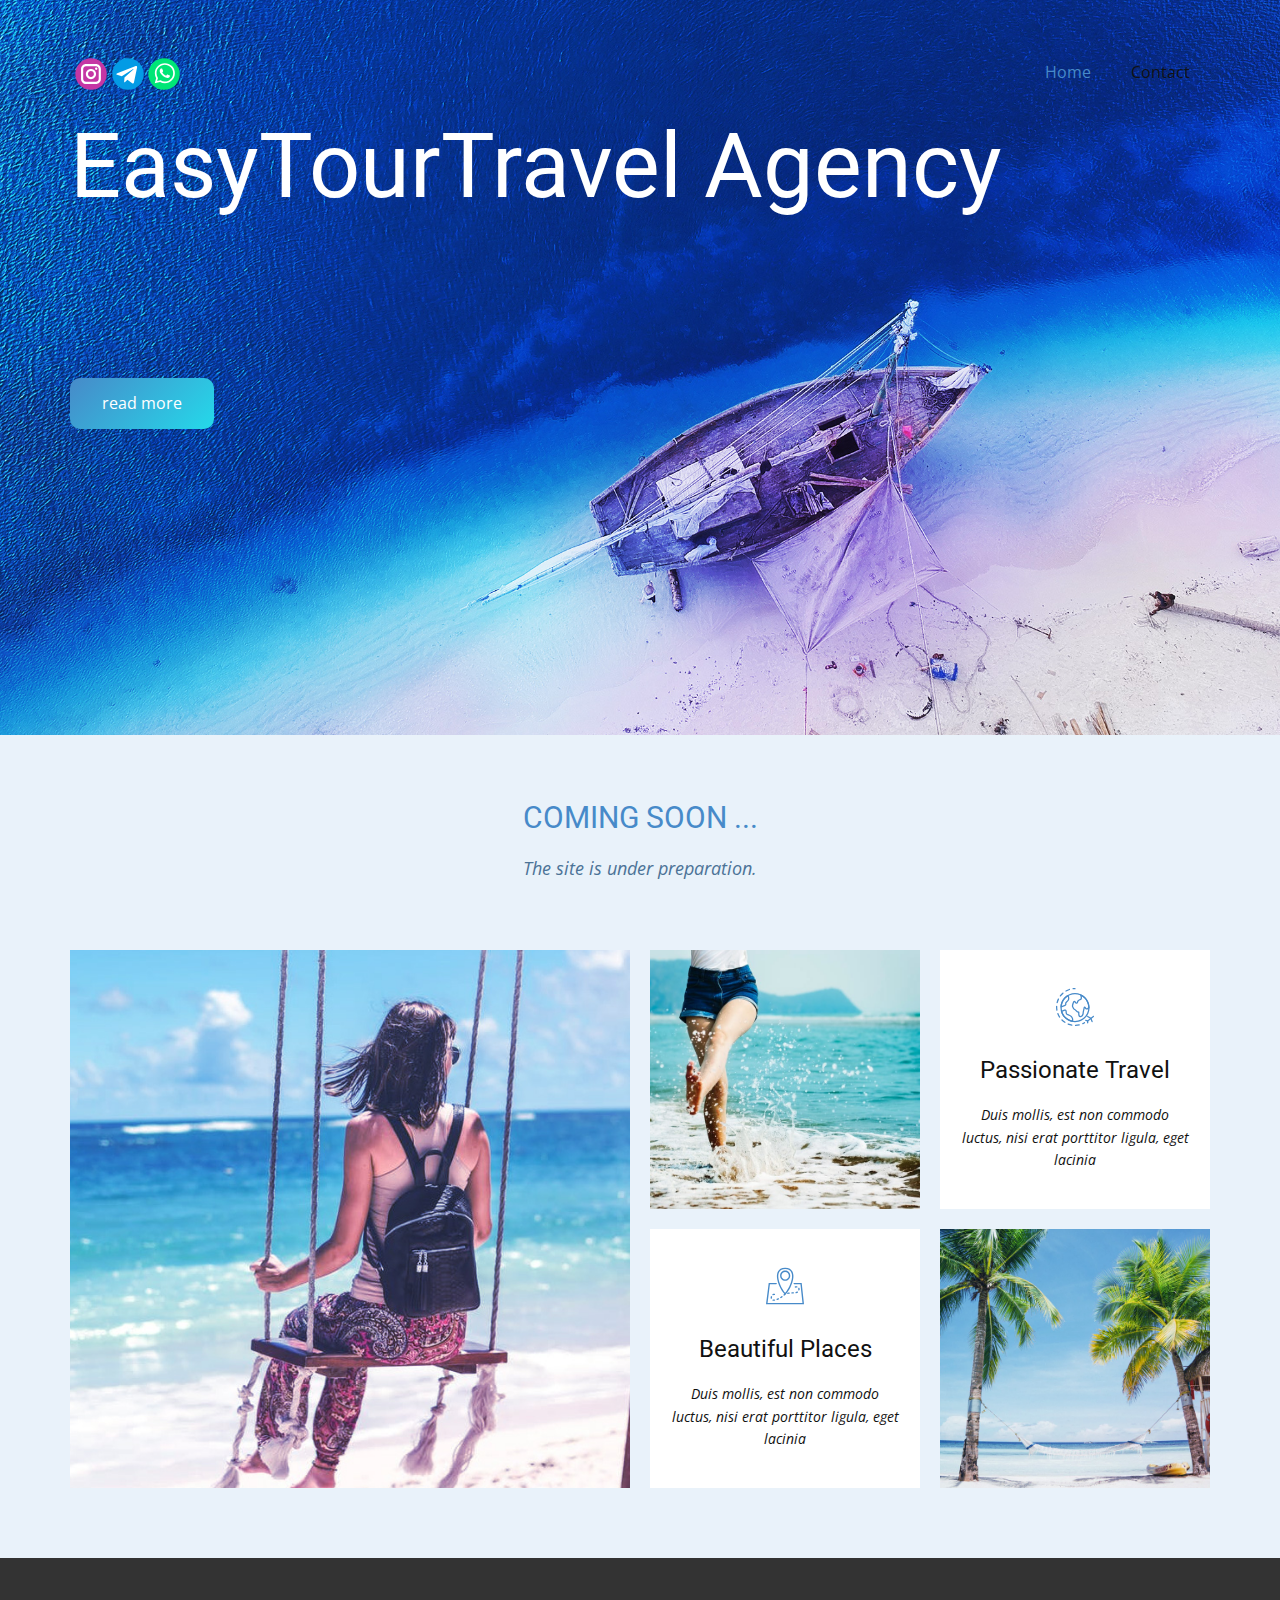
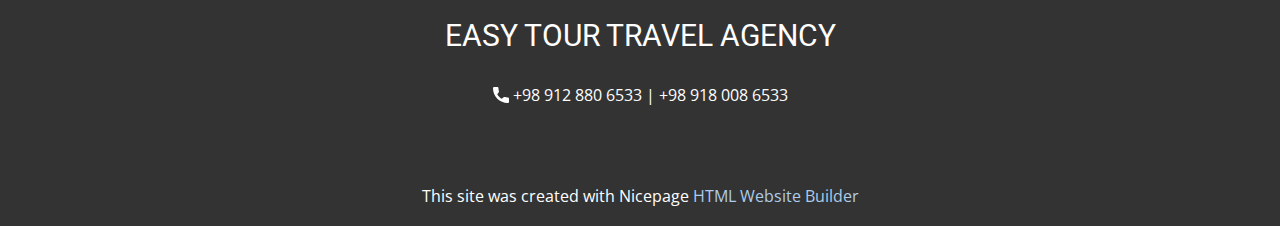
<file: index.html>
<!DOCTYPE html>
<html style="font-size: 16px;" lang="en"><head>
    <meta name="viewport" content="width=device-width, initial-scale=1.0">
    <meta charset="utf-8">
    <meta name="keywords" content="Travel, Start Your Journey, Discount 10-30% Off, Why Choose Us">
    <meta name="description" content="">
    <title>Home</title>
    <link rel="stylesheet" href="nicepage.css" media="screen">
<link rel="stylesheet" href="index.css" media="screen">
    <script class="u-script" type="text/javascript" src="jquery.js" defer=""></script>
    <script class="u-script" type="text/javascript" src="nicepage.js" defer=""></script>
    <meta name="generator" content="Nicepage 8.0.8, nicepage.com">
    
    
    
    
    
    <link id="u-page-google-font" rel="stylesheet" href="https://fonts.googleapis.com/css2?display=swap&amp;family=Roboto:ital,wght@0,100;0,200;0,300;0,400;0,500;0,600;0,700;0,800;0,900;1,100;1,200;1,300;1,400;1,500;1,600;1,700;1,800;1,900&amp;family=Open+Sans:ital,wght@0,300;0,400;0,500;0,600;0,700;0,800;1,300;1,400;1,500;1,600;1,700;1,800">
    <script type="application/ld+json">{
		"@context": "http://schema.org",
		"@type": "Organization",
		"name": "",
		"url": "/",
		"sameAs": [
				"https://instagram.com/easytour.ir",
				"https://t.me/easytourtel",
				"https://wa.me/989128806533"
		]
}</script>
    <meta name="theme-color" content="#478ac9">
    <meta property="og:title" content="Home">
    <meta property="og:type" content="website">
    <link rel="canonical" href="/">
  <meta data-intl-tel-input-cdn-path="intlTelInput/"></head>
  <body data-home-page="https://easytourir.nicepage.io/Home.html?version=3d10502f-338b-1e5a-6410-a0fbc5eed6d5" data-home-page-title="Home" data-path-to-root="./" data-include-products="false" class="u-body u-clearfix u-overlap u-xl-mode" data-lang="en"><header class="u-clearfix u-header u-header" id="header"><div class="u-clearfix u-sheet u-valign-middle-lg u-sheet-1">
        <div class="u-social-icons u-social-icons-1">
          <a class="u-social-url" title="instagram" target="_blank" href="https://instagram.com/easytour.ir"><span class="u-icon u-social-icon u-social-instagram u-icon-1"><svg class="u-svg-link" preserveAspectRatio="xMidYMin slice" viewBox="0 0 112 112" style=""><use xlink:href="#svg-4765"></use></svg><svg class="u-svg-content" viewBox="0 0 112 112" x="0" y="0" id="svg-4765"><circle fill="currentColor" cx="56.1" cy="56.1" r="55"></circle><path fill="#FFFFFF" d="M55.9,38.2c-9.9,0-17.9,8-17.9,17.9C38,66,46,74,55.9,74c9.9,0,17.9-8,17.9-17.9C73.8,46.2,65.8,38.2,55.9,38.2
z M55.9,66.4c-5.7,0-10.3-4.6-10.3-10.3c-0.1-5.7,4.6-10.3,10.3-10.3c5.7,0,10.3,4.6,10.3,10.3C66.2,61.8,61.6,66.4,55.9,66.4z"></path><path fill="#FFFFFF" d="M74.3,33.5c-2.3,0-4.2,1.9-4.2,4.2s1.9,4.2,4.2,4.2s4.2-1.9,4.2-4.2S76.6,33.5,74.3,33.5z"></path><path fill="#FFFFFF" d="M73.1,21.3H38.6c-9.7,0-17.5,7.9-17.5,17.5v34.5c0,9.7,7.9,17.6,17.5,17.6h34.5c9.7,0,17.5-7.9,17.5-17.5V38.8
C90.6,29.1,82.7,21.3,73.1,21.3z M83,73.3c0,5.5-4.5,9.9-9.9,9.9H38.6c-5.5,0-9.9-4.5-9.9-9.9V38.8c0-5.5,4.5-9.9,9.9-9.9h34.5
c5.5,0,9.9,4.5,9.9,9.9V73.3z"></path></svg></span>
          </a>
          <a class="u-social-url" target="_blank" data-type="Telegram" title="Telegram" href="https://t.me/easytourtel"><span class="u-icon u-social-icon u-social-telegram u-icon-2"><svg class="u-svg-link" preserveAspectRatio="xMidYMin slice" viewBox="0 0 112 112" style=""><use xlink:href="#svg-6a31"></use></svg><svg class="u-svg-content" viewBox="0 0 112 112" x="0" y="0" id="svg-6a31"><circle fill="currentColor" cx="56.1" cy="56.1" r="55"></circle><path fill="#FFFFFF" d="M18.4,53.2l64.7-24.9c3-1.1,5.6,0.7,4.7,5.3l0,0l-11,51.8c-0.8,3.7-3,4.6-6.1,2.8L53.9,75.8l-8.1,7.8
	c-0.9,0.9-1.7,1.6-3.4,1.6l1.2-17l31.1-28c1.4-1.2-0.3-1.9-2.1-0.7L34.2,63.7l-16.6-5.2C14,57.4,14,54.9,18.4,53.2L18.4,53.2z"></path></svg></span>
          </a>
          <a class="u-social-url" target="_blank" data-type="Whatsapp" title="Whatsapp" href="https://wa.me/989128806533"><span class="u-icon u-social-icon u-social-whatsapp u-icon-3"><svg class="u-svg-link" preserveAspectRatio="xMidYMin slice" viewBox="0 0 112 112" style=""><use xlink:href="#svg-1cb2"></use></svg><svg class="u-svg-content" viewBox="0 0 112 112" x="0" y="0" id="svg-1cb2"><circle fill="currentColor" cx="56.1" cy="56.1" r="55"></circle><path fill="#FFFFFF" d="M83.8,28.3C77.2,21.7,68.4,18,59,18c-19.3,0-35.1,15.7-35.1,35.1c0,6.2,1.6,12.2,4.7,17.5l-5,18.2L42.2,84
	c5.1,2.8,10.9,4.3,16.8,4.3h0l0,0c19.3,0,35.1-15.7,35.1-35.1C94.1,43.8,90.5,35,83.8,28.3 M59,82.3L59,82.3
	c-5.2,0-10.4-1.4-14.9-4.1l-1.1-0.6l-11,2.9L35,69.8l-0.7-1.1c-2.9-4.6-4.5-10-4.5-15.5C29.8,37,42.9,24,59,24
	c7.8,0,15.1,3,20.6,8.6c5.5,5.5,8.5,12.8,8.5,20.6C88.2,69.2,75.1,82.3,59,82.3 M75,60.5c-0.9-0.4-5.2-2.6-6-2.9
	c-0.8-0.3-1.4-0.4-2,0.4s-2.3,2.9-2.8,3.4c-0.5,0.6-1,0.7-1.9,0.2c-0.9-0.4-3.7-1.4-7.1-4.4c-2.6-2.3-4.4-5.2-4.9-6.1
	c-0.5-0.9-0.1-1.4,0.4-1.8c0.4-0.4,0.9-1,1.3-1.5c0.4-0.5,0.6-0.9,0.9-1.5c0.3-0.6,0.1-1.1-0.1-1.5c-0.2-0.4-2-4.8-2.7-6.5
	c-0.7-1.7-1.4-1.5-2-1.5c-0.5,0-1.1,0-1.7,0c-0.6,0-1.5,0.2-2.3,1.1c-0.8,0.9-3.1,3-3.1,7.3c0,4.3,3.1,8.5,3.6,9.1
	c0.4,0.6,6.2,9.4,15,13.2c2.1,0.9,3.7,1.4,5,1.8c2.1,0.7,4,0.6,5.5,0.3c1.7-0.3,5.2-2.1,5.9-4.2c0.7-2,0.7-3.8,0.5-4.2
	C76.5,61.1,75.9,60.9,75,60.5"></path></svg></span>
          </a>
        </div>
        <nav class="u-menu u-menu-one-level u-offcanvas u-menu-1" role="navigation" aria-label="Menu navigation">
          <div class="menu-collapse" style="font-size: 1rem; letter-spacing: 0px;">
            <a class="u-button-style u-custom-left-right-menu-spacing u-custom-padding-bottom u-custom-top-bottom-menu-spacing u-hamburger-link u-nav-link u-text-active-palette-1-base u-text-hover-palette-2-base" href="#" tabindex="-1" aria-label="Open menu" aria-controls="4643">
              <svg class="u-svg-link" viewBox="0 0 24 24"><use xlink:href="#menu-hamburger"></use></svg>
              <svg class="u-svg-content" version="1.1" id="menu-hamburger" viewBox="0 0 16 16" x="0px" y="0px" xmlns:xlink="http://www.w3.org/1999/xlink" xmlns="http://www.w3.org/2000/svg"><g><rect y="1" width="16" height="2"></rect><rect y="7" width="16" height="2"></rect><rect y="13" width="16" height="2"></rect>
</g></svg>
            </a>
          </div>
          <div class="u-custom-menu u-nav-container">
            <ul class="u-nav u-unstyled u-nav-1" role="menubar"><li role="none" class="u-nav-item"><a role="menuitem" class="u-button-style u-nav-link u-text-active-palette-1-base u-text-hover-palette-2-base" href="./" style="padding: 10px 20px;">Home</a>
</li><li role="none" class="u-nav-item"><a role="menuitem" class="u-button-style u-nav-link u-text-active-palette-1-base u-text-hover-palette-2-base" href="Contact.html" style="padding: 10px 20px;">Contact</a>
</li></ul>
          </div>
          <div class="u-custom-menu u-nav-container-collapse" id="4643" role="region" aria-label="Menu panel">
            <div class="u-black u-container-style u-inner-container-layout u-opacity u-opacity-95 u-sidenav">
              <div class="u-inner-container-layout u-sidenav-overflow">
                <div class="u-menu-close" tabindex="-1" aria-label="Close menu"></div>
                <ul class="u-align-center u-nav u-popupmenu-items u-unstyled u-nav-2" role="menubar"><li role="none" class="u-nav-item"><a role="menuitem" class="u-button-style u-nav-link" href="./">Home</a>
</li><li role="none" class="u-nav-item"><a role="menuitem" class="u-button-style u-nav-link" href="Contact.html">Contact</a>
</li></ul>
              </div>
            </div>
            <div class="u-black u-menu-overlay u-opacity u-opacity-70"></div>
          </div>
        </nav>
      </div></header> 
    <section class="u-clearfix u-image u-section-1" src="" id="sec-59a1">
      <div class="u-clearfix u-sheet u-sheet-1">
        <h1 class="u-text u-text-body-alt-color u-title u-text-1">EasyTourTravel Agency</h1>
        <a href="#" class="u-btn u-btn-round u-button-style u-gradient u-radius-10 u-btn-1">read more</a>
      </div>
    </section>
    <section class="u-clearfix u-palette-1-light-3 u-section-2" id="sec-fee4">
      <div class="u-clearfix u-sheet u-valign-middle-xs u-sheet-1">
        <div class="u-align-center u-container-align-center u-container-style u-expanded-width-sm u-expanded-width-xs u-group u-group-1">
          <div class="u-container-layout u-valign-middle-md u-valign-middle-sm u-valign-middle-xl u-container-layout-1">
            <h2 class="u-text u-text-palette-1-base u-text-1">COMING SOON ...</h2>
            <p class="u-text u-text-palette-1-dark-1 u-text-2"> The site is under preparation.</p>
          </div>
        </div>
      </div>
    </section>
    <section class="u-clearfix u-palette-1-light-3 u-section-3" id="sec-c82f">
      <div class="u-clearfix u-sheet u-sheet-1">
        <div class="data-layout-selected u-clearfix u-expanded-width u-gutter-20 u-layout-wrap u-layout-wrap-1">
          <div class="u-layout">
            <div class="u-layout-row">
              <div class="u-size-30 u-size-60-md">
                <div class="u-layout-row">
                  <div class="u-container-style u-image u-layout-cell u-left-cell u-size-60 u-image-1">
                    <div class="u-container-layout"></div>
                  </div>
                </div>
              </div>
              <div class="u-size-30 u-size-60-md">
                <div class="u-layout-col">
                  <div class="u-size-30">
                    <div class="u-layout-row">
                      <div class="u-container-style u-image u-layout-cell u-size-30 u-image-2">
                        <div class="u-container-layout"></div>
                      </div>
                      <div class="u-container-style u-layout-cell u-right-cell u-size-30 u-white u-layout-cell-3">
                        <div class="u-container-layout u-valign-middle u-container-layout-3"><span class="u-icon u-icon-circle u-text-palette-1-base u-icon-1"><svg class="u-svg-link" preserveAspectRatio="xMidYMin slice" viewBox="0 0 511.995 511.995" style="undefined"><use xlink:href="#svg-9d32"></use></svg><svg class="u-svg-content" viewBox="0 0 511.995 511.995" x="0px" y="0px" id="svg-9d32" style="enable-background:new 0 0 511.995 511.995;"><g><g><path d="M256,68.316c-108.22,0-196.267,88.047-196.267,196.267S147.78,460.849,256,460.849s196.267-88.047,196.267-196.267    S364.22,68.316,256,68.316z M256,443.782c-98.807,0-179.2-80.384-179.2-179.2s80.393-179.2,179.2-179.2    c98.816,0,179.2,80.384,179.2,179.2S354.816,443.782,256,443.782z"></path>
</g>
</g><g><g><path d="M338.364,86.449c-0.785-0.358-1.613-0.606-2.466-0.717l-1.971-0.265c-3.038-0.435-6.05,0.836-7.902,3.268    c-1.86,2.432-2.278,5.658-1.101,8.482c5.862,14.012,12.843,42.334,3.917,48.836l-19.78,7.91    c-14.976,5.99-25.472,19.746-27.392,35.951l-0.128,0.981c-0.469,3.396-3.243,4.318-4.412,4.557    c-2.116,0.427-4.941-0.085-6.562-2.799l-8.474-14.123c-3.115-5.197-8.866-8.286-14.839-7.919    c-6.016,0.307-11.332,3.883-13.892,9.344c-7.62,16.273-17.186,39.757-19.507,59.204c-0.717,6.033,0.358,12.126,3.106,17.63    l9.839,19.678c3.49,6.963,8.841,12.868,15.488,17.067c6.127,3.866,17.485,11.665,24.721,20.403    c8.235,9.958,19.328,16.393,31.241,18.313c-0.478,15.983,0.572,42.257,11.452,53.862c3.806,4.053,8.576,6.281,13.858,6.46    c0.956,0.128,2.637,0.299,4.813,0.299c6.332,0,16.905-1.434,26.573-9.421c13.466-11.127,20.369-30.703,20.523-58.189l12.22-55.006    l4.642,7.731c3.772,6.289,10.078,10.709,17.28,12.126c7.202,1.417,14.711-0.307,20.591-4.71l18.654-13.995    c2.15-1.613,3.413-4.139,3.413-6.827C452.267,188.405,407.552,118.483,338.364,86.449z M419.959,271.75    c-2.048,1.527-4.565,2.099-7.066,1.613c-2.509-0.486-4.617-1.971-5.931-4.164l-8.849-14.754    c-2.918-4.873-8.414-7.433-14.046-6.519c-5.606,0.913-10.027,5.086-11.264,10.633l-14.199,63.906    c-0.137,0.606-0.205,1.229-0.205,1.852c0,22.161-4.881,37.999-14.114,45.807c-8.439,7.134-18.091,5.589-18.398,5.547    c-1.101-0.205-1.937,0.683-3.729-1.229c-5.316-5.675-8.004-25.481-6.536-48.179c0.171-2.697-0.794-5.385-2.645-7.356    c-1.86-1.988-4.506-3.123-7.236-3.123c-9.566,0-18.893-4.634-25.591-12.715c-8.303-10.044-20.224-18.577-28.757-23.962    c-4.011-2.534-7.236-6.084-9.327-10.266l-9.839-19.678c-1.254-2.509-1.749-5.274-1.425-7.987    c2.091-17.459,11.529-39.953,17.399-52.642l7.74,12.894c5.12,8.533,14.771,12.723,24.619,10.735    c9.549-1.954,16.58-9.387,17.894-18.953l0.179-1.348c1.169-9.941,7.595-18.389,16.768-22.059l20.574-8.226    c0.427-0.171,0.853-0.384,1.254-0.623c16.213-9.847,14.114-33.417,9.856-50.671c52.847,31.292,86.588,88.175,88.064,150.076    L419.959,271.75z"></path>
</g>
</g><g><g><path d="M215.765,382.948l-5.171-5.163c-6.272-6.281-13.594-11.23-21.751-14.729l-26.317-11.281    c-10.607-4.548-17.459-14.942-17.459-26.487v-12.843c0-7.859-3.857-15.215-10.317-19.695c-6.46-4.471-14.711-5.487-22.067-2.739    l-40.977,15.36c-4.113,1.545-6.391,5.956-5.248,10.206c19.208,71.535,78.524,127.078,151.117,141.491    c0.563,0.111,1.126,0.162,1.673,0.162c3.746,0,7.142-2.466,8.209-6.187l3.123-10.94    C236.382,419.787,230.707,397.882,215.765,382.948z M214.17,435.411l-0.922,3.209c-60.271-14.805-109.397-60.826-128.128-120.047    l33.553-12.578c2.159-0.819,4.471-0.529,6.357,0.785c1.886,1.306,2.97,3.371,2.97,5.666v12.843    c0,18.381,10.914,34.935,27.802,42.172l26.317,11.281c6.161,2.645,11.682,6.383,16.41,11.11l5.171,5.163    C214.255,405.57,218.274,421.049,214.17,435.411z"></path>
</g>
</g><g><g><path d="M166.545,97.918c-2.671-3.294-7.356-4.122-11-1.946c-56.354,33.647-92.066,92.749-95.522,158.089    c-0.154,2.893,1.169,5.666,3.516,7.364c1.476,1.075,3.226,1.621,5.001,1.621c1.05,0,2.099-0.196,3.089-0.572l52.932-20.89    c12.681-5.077,19.226-19.191,14.908-32.145c-1.05-3.166-0.239-6.596,2.116-8.96l24.593-24.593    c8.397-8.388,13.022-19.55,13.022-31.428v-11.102C179.2,120.557,174.703,107.97,166.545,97.918z M162.133,144.45    c0,7.322-2.85,14.191-8.03,19.362l-24.593,24.593c-6.955,6.963-9.344,17.084-6.229,26.419c1.468,4.395-0.759,9.182-5.052,10.897    l-39.953,15.838c6.63-51.618,35.422-97.809,79.172-126.643c3.055,5.675,4.685,12.023,4.685,18.432V144.45z"></path>
</g>
</g><g><g><path d="M256,0.049c-8.823,0-17.724,0.452-26.453,1.348c-4.685,0.478-8.098,4.676-7.62,9.361c0.452,4.395,4.164,7.663,8.482,7.663    c0.29,0,0.589-0.017,0.879-0.051c8.149-0.828,16.461-1.254,24.713-1.254c4.71,0,8.533-3.823,8.533-8.533S260.71,0.049,256,0.049z"></path>
</g>
</g><g><g><path d="M20.429,296.207c-2.227-13.176-3.362-26.684-3.362-40.158c0-2.85,0.051-5.692,0.154-8.533    c0.162-4.71-3.524-8.653-8.235-8.823c-4.668-0.247-8.653,3.524-8.823,8.235C0.051,249.956,0,252.994,0,256.049    c0,14.421,1.212,28.894,3.593,43.008c0.708,4.164,4.318,7.108,8.405,7.108c0.478,0,0.956-0.034,1.442-0.119    C18.082,305.261,21.214,300.857,20.429,296.207z"></path>
</g>
</g><g><g><path d="M55.826,386.558c-8.91-13.637-16.436-28.22-22.367-43.35c-1.724-4.386-6.673-6.554-11.059-4.83    c-4.386,1.715-6.554,6.665-4.83,11.059c6.357,16.213,14.421,31.838,23.962,46.447c1.638,2.509,4.369,3.866,7.151,3.866    c1.604,0,3.226-0.452,4.668-1.382C57.293,395.791,58.403,390.5,55.826,386.558z"></path>
</g>
</g><g><g><path d="M36.215,141.89c-4.25-2.022-9.344-0.222-11.375,4.028c-7.518,15.744-13.423,32.316-17.553,49.246    c-1.117,4.582,1.682,9.199,6.264,10.316c0.683,0.162,1.365,0.239,2.031,0.239c3.84,0,7.33-2.62,8.286-6.511    c3.857-15.795,9.361-31.258,16.375-45.943C42.274,149.007,40.473,143.921,36.215,141.89z"></path>
</g>
</g><g><g><path d="M99.772,63.937c-3.098-3.55-8.482-3.925-12.041-0.819c-13.133,11.469-25.139,24.32-35.678,38.187    c-2.85,3.746-2.125,9.105,1.63,11.955c1.544,1.178,3.354,1.741,5.154,1.741c2.577,0,5.12-1.169,6.801-3.371    c9.839-12.953,21.052-24.951,33.315-35.652C102.503,72.88,102.87,67.487,99.772,63.937z"></path>
</g>
</g><g><g><path d="M214.366,491.381c-16.034-2.825-31.821-7.305-46.908-13.329c-4.386-1.749-9.344,0.375-11.093,4.762    c-1.749,4.369,0.384,9.335,4.762,11.085c16.171,6.46,33.092,11.264,50.278,14.285c0.495,0.085,0.99,0.128,1.485,0.128    c4.07,0,7.672-2.918,8.405-7.048C222.106,496.621,219.008,492.2,214.366,491.381z"></path>
</g>
</g><g><g><path d="M321.681,494.863c-1.092-4.591-5.709-7.407-10.274-6.332c-15.77,3.746-32.043,5.888-48.375,6.357    c-4.71,0.128-8.422,4.062-8.286,8.772c0.137,4.625,3.925,8.286,8.525,8.286c0.077,0,0.162,0,0.256-0.008    c17.493-0.503,34.927-2.79,51.823-6.801C319.932,504.045,322.765,499.445,321.681,494.863z"></path>
</g>
</g><g><g><path d="M189.039,17.593c-1.425-4.489-6.229-6.963-10.718-5.547c-16.606,5.282-32.734,12.314-47.932,20.89    c-4.105,2.321-5.547,7.526-3.234,11.631c1.57,2.773,4.463,4.335,7.441,4.335c1.417,0,2.859-0.358,4.181-1.101    c14.174-8.004,29.227-14.566,44.715-19.49C187.981,26.886,190.464,22.082,189.039,17.593z"></path>
</g>
</g><g><g><path d="M124.245,455.396c-13.551-8.969-26.24-19.379-37.726-30.933c-3.319-3.337-8.73-3.362-12.066-0.034    c-3.337,3.328-3.354,8.73-0.034,12.075c12.305,12.373,25.899,23.526,40.405,33.135c1.451,0.956,3.089,1.417,4.702,1.417    c2.765,0,5.478-1.34,7.117-3.831C129.246,463.298,128.171,457.999,124.245,455.396z"></path>
</g>
</g><g><g><path d="M391.305,463.452c-2.449-4.028-7.697-5.325-11.725-2.876c-7.014,4.25-14.336,8.175-21.76,11.682    c-4.258,2.014-6.093,7.091-4.079,11.358c1.459,3.089,4.523,4.898,7.723,4.898c1.22,0,2.458-0.265,3.644-0.819    c7.962-3.755,15.804-7.962,23.322-12.518C392.457,472.727,393.745,467.479,391.305,463.452z"></path>
</g>
</g><g><g><path d="M510.2,378.809c-2.901-3.729-8.269-4.395-11.972-1.502l-76.8,59.733c-2.074,1.621-3.294,4.105-3.294,6.741v25.6    c0,4.71,3.823,8.533,8.533,8.533c4.71,0,8.533-3.823,8.533-8.533v-21.427l73.498-57.173    C512.418,387.889,513.092,382.53,510.2,378.809z"></path>
</g>
</g><g><g><path d="M429.372,435.684l-25.6-8.533c-4.489-1.51-9.31,0.93-10.795,5.393c-1.493,4.471,0.922,9.301,5.393,10.795l25.6,8.533    c0.896,0.299,1.809,0.444,2.697,0.444c3.575,0,6.903-2.261,8.098-5.837C436.258,442.007,433.843,437.177,429.372,435.684z"></path>
</g>
</g><g><g><path d="M494.319,449.133l-17.067-42.667c-0.691-1.732-1.937-3.191-3.533-4.147l-42.667-25.6    c-4.045-2.423-9.284-1.118-11.708,2.927c-2.424,4.045-1.118,9.284,2.927,11.708l40.201,24.124l16,40.004    c1.34,3.337,4.54,5.367,7.927,5.367c1.058,0,2.133-0.196,3.166-0.623C493.944,458.477,496.068,453.51,494.319,449.133z"></path>
</g>
</g></svg></span>
                          <h4 class="u-align-center u-custom-font u-heading-font u-text u-text-1">Passionate Travel</h4>
                          <p class="u-align-center u-text u-text-2"> Duis mollis, est non commodo luctus, nisi erat porttitor ligula, eget lacinia </p>
                        </div>
                      </div>
                    </div>
                  </div>
                  <div class="u-size-30">
                    <div class="u-layout-row">
                      <div class="u-align-center u-container-align-center u-container-style u-layout-cell u-size-30 u-white u-layout-cell-4">
                        <div class="u-container-layout u-valign-middle u-container-layout-4"><span class="u-icon u-icon-circle u-text-palette-1-base u-icon-2"><svg class="u-svg-link" preserveAspectRatio="xMidYMin slice" viewBox="0 0 55.017 55.017" style="undefined"><use xlink:href="#svg-487e"></use></svg><svg class="u-svg-content" viewBox="0 0 55.017 55.017" x="0px" y="0px" id="svg-487e" style="enable-background:new 0 0 55.017 55.017;"><g><path d="M51.688,23.013H40.789c-0.553,0-1,0.447-1,1s0.447,1,1,1h9.102l2.899,27H2.268l3.403-27h9.118c0.553,0,1-0.447,1-1   s-0.447-1-1-1H3.907L0,54.013h55.017L51.688,23.013z"></path><path d="M26.654,38.968c-0.147,0.087-0.304,0.164-0.445,0.255c-0.22,0.142-0.435,0.291-0.646,0.445   c-0.445,0.327-0.541,0.953-0.215,1.398c0.196,0.267,0.5,0.408,0.808,0.408c0.205,0,0.412-0.063,0.591-0.193   c0.178-0.131,0.359-0.257,0.548-0.379c0.321-0.208,0.662-0.403,1.014-0.581c0.468-0.237,0.658-0.791,0.462-1.269   c0.008-0.008,0.018-0.014,0.025-0.022c1.809-1.916,7.905-9.096,10.429-21.058c0.512-2.426,0.627-4.754,0.342-6.919   c-0.86-6.575-4.945-10.051-11.813-10.051c-6.866,0-10.951,3.476-11.813,10.051c-0.284,2.166-0.169,4.494,0.343,6.919   C18.783,29.818,24.783,36.97,26.654,38.968z M17.924,11.314c0.733-5.592,3.949-8.311,9.831-8.311c5.883,0,9.098,2.719,9.83,8.311   c0.255,1.94,0.148,4.043-0.316,6.247C35,28.314,29.59,35.137,27.755,37.207c-1.837-2.072-7.246-8.898-9.514-19.646   C17.776,15.357,17.67,13.255,17.924,11.314z"></path><path d="M27.755,19.925c4.051,0,7.346-3.295,7.346-7.346s-3.295-7.346-7.346-7.346s-7.346,3.295-7.346,7.346   S23.704,19.925,27.755,19.925z M27.755,7.234c2.947,0,5.346,2.398,5.346,5.346s-2.398,5.346-5.346,5.346s-5.346-2.398-5.346-5.346   S24.808,7.234,27.755,7.234z"></path><path d="M31.428,37.17c-0.54,0.114-0.884,0.646-0.769,1.187c0.1,0.47,0.515,0.791,0.977,0.791c0.069,0,0.14-0.007,0.21-0.022   c0.586-0.124,1.221-0.229,1.886-0.313c0.548-0.067,0.938-0.567,0.869-1.115c-0.068-0.549-0.563-0.945-1.115-0.869   C32.763,36.918,32.07,37.033,31.428,37.17z"></path><path d="M36.599,37.576c0.022,0.537,0.466,0.957,0.998,0.957c0.015,0,0.029,0,0.044-0.001l2.001-0.083   c0.551-0.025,0.979-0.493,0.953-1.044c-0.025-0.553-0.539-0.984-1.044-0.954l-1.996,0.083   C37.003,36.557,36.575,37.023,36.599,37.576z"></path><path d="M22.433,42.177c-0.514,0.388-1.045,0.761-1.58,1.107c-0.463,0.301-0.595,0.92-0.294,1.384   c0.191,0.295,0.513,0.455,0.84,0.455c0.187,0,0.375-0.052,0.544-0.161c0.573-0.372,1.144-0.772,1.695-1.188   c0.44-0.333,0.528-0.96,0.196-1.401C23.501,41.936,22.876,41.844,22.433,42.177z"></path><path d="M44.72,35.583c-0.338,0.237-0.777,0.409-1.346,0.526c-0.541,0.111-0.889,0.641-0.777,1.182   c0.098,0.473,0.514,0.798,0.979,0.798c0.067,0,0.135-0.007,0.203-0.021c0.842-0.174,1.526-0.452,2.096-0.853l0.134-0.098   c0.44-0.334,0.527-0.961,0.194-1.401c-0.334-0.44-0.96-0.526-1.401-0.194L44.72,35.583z"></path><path d="M8.86,43.402c0.145-0.533-0.171-1.082-0.704-1.226c-0.529-0.149-1.082,0.169-1.226,0.704   c-0.126,0.464-0.201,0.938-0.225,1.405C6.7,44.4,6.697,44.516,6.697,44.638c0.001,0.196,0.01,0.392,0.029,0.587   c0.053,0.515,0.487,0.898,0.994,0.898c0.033,0,0.067-0.002,0.103-0.005c0.549-0.057,0.949-0.547,0.894-1.097   c-0.014-0.131-0.019-0.264-0.02-0.39c0-0.083,0.003-0.166,0.007-0.248C8.72,44.059,8.772,43.728,8.86,43.402z"></path><path d="M44.698,27.81c-0.794-0.106-1.604-0.041-2.386,0.181c-0.532,0.149-0.841,0.702-0.69,1.233   c0.124,0.441,0.525,0.729,0.961,0.729c0.091,0,0.182-0.012,0.272-0.038c0.52-0.146,1.055-0.192,1.575-0.122   c0.562,0.07,1.052-0.311,1.125-0.857C45.629,28.387,45.245,27.884,44.698,27.81z"></path><path d="M46.688,32.764c-0.163,0.527,0.133,1.088,0.66,1.25c0.099,0.031,0.197,0.045,0.295,0.045c0.428,0,0.823-0.275,0.955-0.705   c0.099-0.318,0.16-0.641,0.183-0.963c0.005-0.083,0.008-0.167,0.008-0.25c0-0.468-0.086-0.937-0.255-1.392   c-0.192-0.519-0.771-0.781-1.285-0.59c-0.519,0.192-0.782,0.768-0.59,1.285c0.086,0.232,0.13,0.467,0.13,0.696l-0.003,0.117   C46.774,32.423,46.742,32.589,46.688,32.764z"></path><path d="M17.481,45.164c-0.586,0.275-1.183,0.53-1.774,0.759c-0.515,0.198-0.771,0.777-0.572,1.293   c0.153,0.396,0.531,0.64,0.933,0.64c0.12,0,0.242-0.021,0.36-0.067c0.635-0.245,1.275-0.519,1.903-0.813   c0.5-0.234,0.715-0.83,0.48-1.33C18.578,45.145,17.984,44.928,17.481,45.164z"></path><path d="M10.201,41.001c0.161,0,0.325-0.039,0.478-0.122c0.288-0.157,0.595-0.255,0.911-0.289c0.135-0.016,0.273-0.016,0.406,0.002   c0.563,0.073,1.05-0.313,1.122-0.86c0.072-0.548-0.313-1.05-0.86-1.122c-0.298-0.039-0.601-0.041-0.891-0.008   c-0.574,0.063-1.128,0.239-1.646,0.521c-0.485,0.265-0.664,0.871-0.399,1.356C9.504,40.813,9.847,41.001,10.201,41.001z"></path><path d="M9.993,48.842c0.216,0.056,0.436,0.098,0.654,0.124c0.256,0.031,0.512,0.047,0.769,0.047c0.313,0,0.627-0.022,0.94-0.062   c0.548-0.069,0.937-0.569,0.867-1.117s-0.567-0.934-1.117-0.867c-0.404,0.052-0.812,0.064-1.216,0.015   c-0.132-0.017-0.264-0.042-0.394-0.075c-0.535-0.143-1.08,0.181-1.22,0.716C9.139,48.158,9.459,48.704,9.993,48.842z"></path>
</g></svg></span>
                          <h4 class="u-custom-font u-heading-font u-text u-text-3">Beautiful Places</h4>
                          <p class="u-text u-text-4"> Duis mollis, est non commodo luctus, nisi erat porttitor ligula, eget lacinia </p>
                        </div>
                      </div>
                      <div class="u-container-style u-image u-layout-cell u-right-cell u-size-30 u-image-3">
                        <div class="u-container-layout"></div>
                      </div>
                    </div>
                  </div>
                </div>
              </div>
            </div>
          </div>
        </div>
      </div>
    </section>
    
    
    
    <footer class="u-align-center u-clearfix u-container-align-center u-footer u-grey-80 u-footer" id="footer"><div class="u-clearfix u-sheet u-valign-middle u-sheet-1">
        <h3 class="u-text u-text-1">EASY TOUR TRAVEL AGENCY</h3>
        <a href="" class="u-active-none u-btn u-btn-rectangle u-button-style u-hover-none u-none u-btn-1"><span class="u-icon"><svg class="u-svg-content" viewBox="0 0 405.333 405.333" x="0px" y="0px" style="width: 1em; height: 1em;"><path d="M373.333,266.88c-25.003,0-49.493-3.904-72.704-11.563c-11.328-3.904-24.192-0.896-31.637,6.699l-46.016,34.752    c-52.8-28.181-86.592-61.952-114.389-114.368l33.813-44.928c8.512-8.512,11.563-20.971,7.915-32.64    C142.592,81.472,138.667,56.96,138.667,32c0-17.643-14.357-32-32-32H32C14.357,0,0,14.357,0,32    c0,205.845,167.488,373.333,373.333,373.333c17.643,0,32-14.357,32-32V298.88C405.333,281.237,390.976,266.88,373.333,266.88z"></path></svg></span>&nbsp;+98 912 880 6533 | +98 918 008 6533
        </a>
      </div></footer>
    <section class="u-backlink u-clearfix u-grey-80"> This site was created with Nicepage <a href="https://nicepage.com/html-website-builder">HTML Website Builder</a>
    </section>
  
</body></html>
</file>
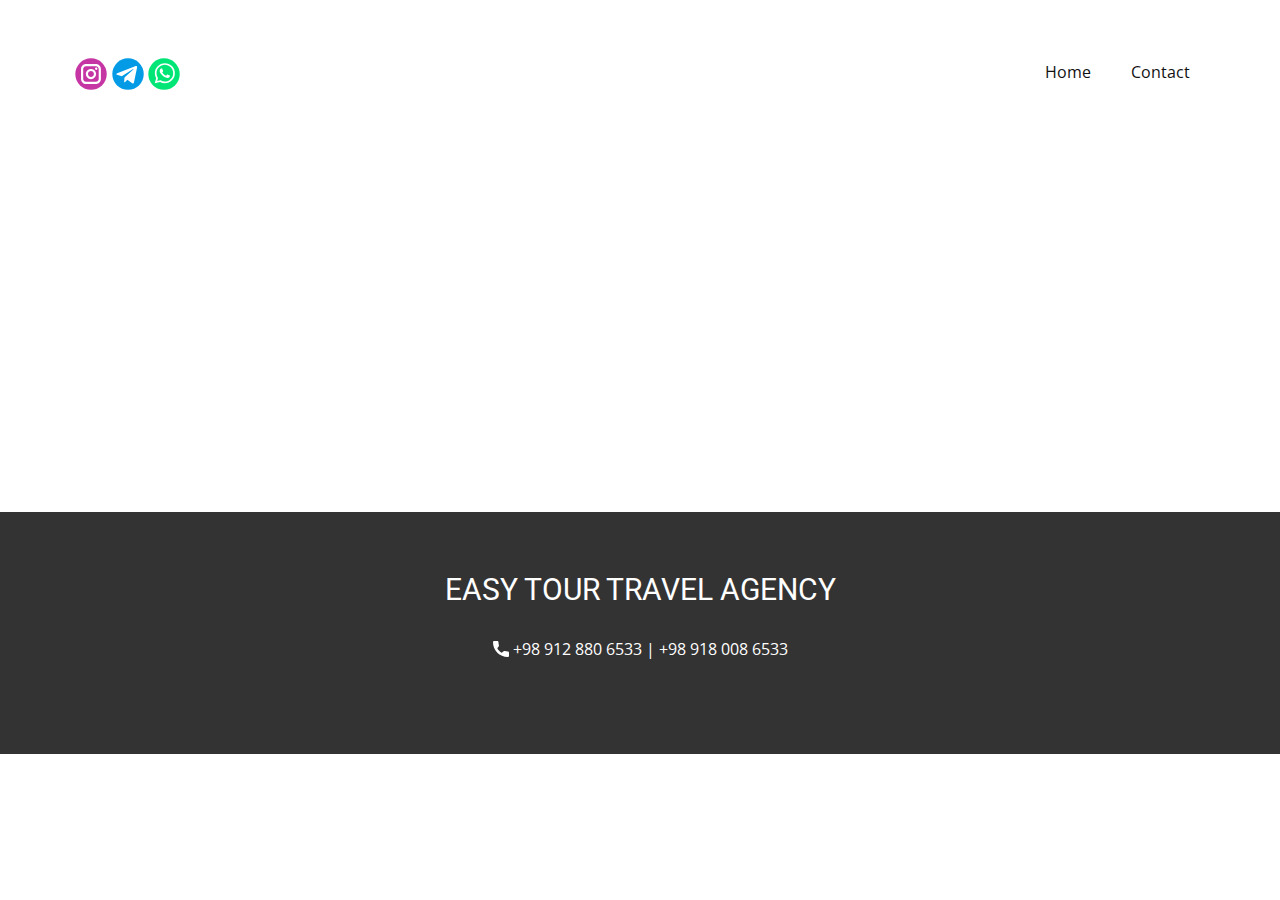
<file: About.html>
<!DOCTYPE html>
<html style="font-size: 16px;" lang="en"><head>
    <meta name="viewport" content="width=device-width, initial-scale=1.0">
    <meta charset="utf-8">
    <meta name="keywords" content="">
    <meta name="description" content="">
    <title>About</title>
    <link rel="stylesheet" href="nicepage.css" media="screen">
<link rel="stylesheet" href="About.css" media="screen">
    <script class="u-script" type="text/javascript" src="jquery.js" defer=""></script>
    <script class="u-script" type="text/javascript" src="nicepage.js" defer=""></script>
    <meta name="generator" content="Nicepage 8.0.8, nicepage.com">
    
    
    
    <link id="u-page-google-font" rel="stylesheet" href="https://fonts.googleapis.com/css2?display=swap&amp;family=Roboto:ital,wght@0,100;0,200;0,300;0,400;0,500;0,600;0,700;0,800;0,900;1,100;1,200;1,300;1,400;1,500;1,600;1,700;1,800;1,900&amp;family=Open+Sans:ital,wght@0,300;0,400;0,500;0,600;0,700;0,800;1,300;1,400;1,500;1,600;1,700;1,800">
    <script type="application/ld+json">{
		"@context": "http://schema.org",
		"@type": "Organization",
		"name": "",
		"sameAs": [
				"https://instagram.com/easytour.ir",
				"https://t.me/easytourtel",
				"https://wa.me/989128806533"
		]
}</script>
    <meta name="theme-color" content="#478ac9">
    <meta property="og:title" content="About">
    <meta property="og:type" content="website">
  <meta data-intl-tel-input-cdn-path="intlTelInput/"></head>
  <body data-path-to-root="./" data-include-products="false" class="u-body u-xl-mode" data-lang="en"><header class="u-clearfix u-header u-header" id="header"><div class="u-clearfix u-sheet u-valign-middle-lg u-sheet-1">
        <div class="u-social-icons u-social-icons-1">
          <a class="u-social-url" title="instagram" target="_blank" href="https://instagram.com/easytour.ir"><span class="u-icon u-social-icon u-social-instagram u-icon-1"><svg class="u-svg-link" preserveAspectRatio="xMidYMin slice" viewBox="0 0 112 112" style=""><use xlink:href="#svg-4765"></use></svg><svg class="u-svg-content" viewBox="0 0 112 112" x="0" y="0" id="svg-4765"><circle fill="currentColor" cx="56.1" cy="56.1" r="55"></circle><path fill="#FFFFFF" d="M55.9,38.2c-9.9,0-17.9,8-17.9,17.9C38,66,46,74,55.9,74c9.9,0,17.9-8,17.9-17.9C73.8,46.2,65.8,38.2,55.9,38.2
z M55.9,66.4c-5.7,0-10.3-4.6-10.3-10.3c-0.1-5.7,4.6-10.3,10.3-10.3c5.7,0,10.3,4.6,10.3,10.3C66.2,61.8,61.6,66.4,55.9,66.4z"></path><path fill="#FFFFFF" d="M74.3,33.5c-2.3,0-4.2,1.9-4.2,4.2s1.9,4.2,4.2,4.2s4.2-1.9,4.2-4.2S76.6,33.5,74.3,33.5z"></path><path fill="#FFFFFF" d="M73.1,21.3H38.6c-9.7,0-17.5,7.9-17.5,17.5v34.5c0,9.7,7.9,17.6,17.5,17.6h34.5c9.7,0,17.5-7.9,17.5-17.5V38.8
C90.6,29.1,82.7,21.3,73.1,21.3z M83,73.3c0,5.5-4.5,9.9-9.9,9.9H38.6c-5.5,0-9.9-4.5-9.9-9.9V38.8c0-5.5,4.5-9.9,9.9-9.9h34.5
c5.5,0,9.9,4.5,9.9,9.9V73.3z"></path></svg></span>
          </a>
          <a class="u-social-url" target="_blank" data-type="Telegram" title="Telegram" href="https://t.me/easytourtel"><span class="u-icon u-social-icon u-social-telegram u-icon-2"><svg class="u-svg-link" preserveAspectRatio="xMidYMin slice" viewBox="0 0 112 112" style=""><use xlink:href="#svg-6a31"></use></svg><svg class="u-svg-content" viewBox="0 0 112 112" x="0" y="0" id="svg-6a31"><circle fill="currentColor" cx="56.1" cy="56.1" r="55"></circle><path fill="#FFFFFF" d="M18.4,53.2l64.7-24.9c3-1.1,5.6,0.7,4.7,5.3l0,0l-11,51.8c-0.8,3.7-3,4.6-6.1,2.8L53.9,75.8l-8.1,7.8
	c-0.9,0.9-1.7,1.6-3.4,1.6l1.2-17l31.1-28c1.4-1.2-0.3-1.9-2.1-0.7L34.2,63.7l-16.6-5.2C14,57.4,14,54.9,18.4,53.2L18.4,53.2z"></path></svg></span>
          </a>
          <a class="u-social-url" target="_blank" data-type="Whatsapp" title="Whatsapp" href="https://wa.me/989128806533"><span class="u-icon u-social-icon u-social-whatsapp u-icon-3"><svg class="u-svg-link" preserveAspectRatio="xMidYMin slice" viewBox="0 0 112 112" style=""><use xlink:href="#svg-1cb2"></use></svg><svg class="u-svg-content" viewBox="0 0 112 112" x="0" y="0" id="svg-1cb2"><circle fill="currentColor" cx="56.1" cy="56.1" r="55"></circle><path fill="#FFFFFF" d="M83.8,28.3C77.2,21.7,68.4,18,59,18c-19.3,0-35.1,15.7-35.1,35.1c0,6.2,1.6,12.2,4.7,17.5l-5,18.2L42.2,84
	c5.1,2.8,10.9,4.3,16.8,4.3h0l0,0c19.3,0,35.1-15.7,35.1-35.1C94.1,43.8,90.5,35,83.8,28.3 M59,82.3L59,82.3
	c-5.2,0-10.4-1.4-14.9-4.1l-1.1-0.6l-11,2.9L35,69.8l-0.7-1.1c-2.9-4.6-4.5-10-4.5-15.5C29.8,37,42.9,24,59,24
	c7.8,0,15.1,3,20.6,8.6c5.5,5.5,8.5,12.8,8.5,20.6C88.2,69.2,75.1,82.3,59,82.3 M75,60.5c-0.9-0.4-5.2-2.6-6-2.9
	c-0.8-0.3-1.4-0.4-2,0.4s-2.3,2.9-2.8,3.4c-0.5,0.6-1,0.7-1.9,0.2c-0.9-0.4-3.7-1.4-7.1-4.4c-2.6-2.3-4.4-5.2-4.9-6.1
	c-0.5-0.9-0.1-1.4,0.4-1.8c0.4-0.4,0.9-1,1.3-1.5c0.4-0.5,0.6-0.9,0.9-1.5c0.3-0.6,0.1-1.1-0.1-1.5c-0.2-0.4-2-4.8-2.7-6.5
	c-0.7-1.7-1.4-1.5-2-1.5c-0.5,0-1.1,0-1.7,0c-0.6,0-1.5,0.2-2.3,1.1c-0.8,0.9-3.1,3-3.1,7.3c0,4.3,3.1,8.5,3.6,9.1
	c0.4,0.6,6.2,9.4,15,13.2c2.1,0.9,3.7,1.4,5,1.8c2.1,0.7,4,0.6,5.5,0.3c1.7-0.3,5.2-2.1,5.9-4.2c0.7-2,0.7-3.8,0.5-4.2
	C76.5,61.1,75.9,60.9,75,60.5"></path></svg></span>
          </a>
        </div>
        <nav class="u-menu u-menu-one-level u-offcanvas u-menu-1" role="navigation" aria-label="Menu navigation">
          <div class="menu-collapse" style="font-size: 1rem; letter-spacing: 0px;">
            <a class="u-button-style u-custom-left-right-menu-spacing u-custom-padding-bottom u-custom-top-bottom-menu-spacing u-hamburger-link u-nav-link u-text-active-palette-1-base u-text-hover-palette-2-base" href="#" tabindex="-1" aria-label="Open menu" aria-controls="4643">
              <svg class="u-svg-link" viewBox="0 0 24 24"><use xlink:href="#menu-hamburger"></use></svg>
              <svg class="u-svg-content" version="1.1" id="menu-hamburger" viewBox="0 0 16 16" x="0px" y="0px" xmlns:xlink="http://www.w3.org/1999/xlink" xmlns="http://www.w3.org/2000/svg"><g><rect y="1" width="16" height="2"></rect><rect y="7" width="16" height="2"></rect><rect y="13" width="16" height="2"></rect>
</g></svg>
            </a>
          </div>
          <div class="u-custom-menu u-nav-container">
            <ul class="u-nav u-unstyled u-nav-1" role="menubar"><li role="none" class="u-nav-item"><a role="menuitem" class="u-button-style u-nav-link u-text-active-palette-1-base u-text-hover-palette-2-base" href="./" style="padding: 10px 20px;">Home</a>
</li><li role="none" class="u-nav-item"><a role="menuitem" class="u-button-style u-nav-link u-text-active-palette-1-base u-text-hover-palette-2-base" href="Contact.html" style="padding: 10px 20px;">Contact</a>
</li></ul>
          </div>
          <div class="u-custom-menu u-nav-container-collapse" id="4643" role="region" aria-label="Menu panel">
            <div class="u-black u-container-style u-inner-container-layout u-opacity u-opacity-95 u-sidenav">
              <div class="u-inner-container-layout u-sidenav-overflow">
                <div class="u-menu-close" tabindex="-1" aria-label="Close menu"></div>
                <ul class="u-align-center u-nav u-popupmenu-items u-unstyled u-nav-2" role="menubar"><li role="none" class="u-nav-item"><a role="menuitem" class="u-button-style u-nav-link" href="./">Home</a>
</li><li role="none" class="u-nav-item"><a role="menuitem" class="u-button-style u-nav-link" href="Contact.html">Contact</a>
</li></ul>
              </div>
            </div>
            <div class="u-black u-menu-overlay u-opacity u-opacity-70"></div>
          </div>
        </nav>
      </div></header>
    <section class="u-clearfix u-section-1" id="block-1">
      <div class="u-clearfix u-sheet u-sheet-1"></div>
    </section>
    
    
    
    <footer class="u-align-center u-clearfix u-container-align-center u-footer u-grey-80 u-footer" id="footer"><div class="u-clearfix u-sheet u-valign-middle u-sheet-1">
        <h3 class="u-text u-text-1">EASY TOUR TRAVEL AGENCY</h3>
        <a href="" class="u-active-none u-btn u-btn-rectangle u-button-style u-hover-none u-none u-btn-1"><span class="u-icon"><svg class="u-svg-content" viewBox="0 0 405.333 405.333" x="0px" y="0px" style="width: 1em; height: 1em;"><path d="M373.333,266.88c-25.003,0-49.493-3.904-72.704-11.563c-11.328-3.904-24.192-0.896-31.637,6.699l-46.016,34.752    c-52.8-28.181-86.592-61.952-114.389-114.368l33.813-44.928c8.512-8.512,11.563-20.971,7.915-32.64    C142.592,81.472,138.667,56.96,138.667,32c0-17.643-14.357-32-32-32H32C14.357,0,0,14.357,0,32    c0,205.845,167.488,373.333,373.333,373.333c17.643,0,32-14.357,32-32V298.88C405.333,281.237,390.976,266.88,373.333,266.88z"></path></svg></span>&nbsp;+98 912 880 6533 | +98 918 008 6533
        </a>
      </div></footer>
    <section class="u-backlink u-clearfix u-grey-80"></section>
  
</body></html>
</file>
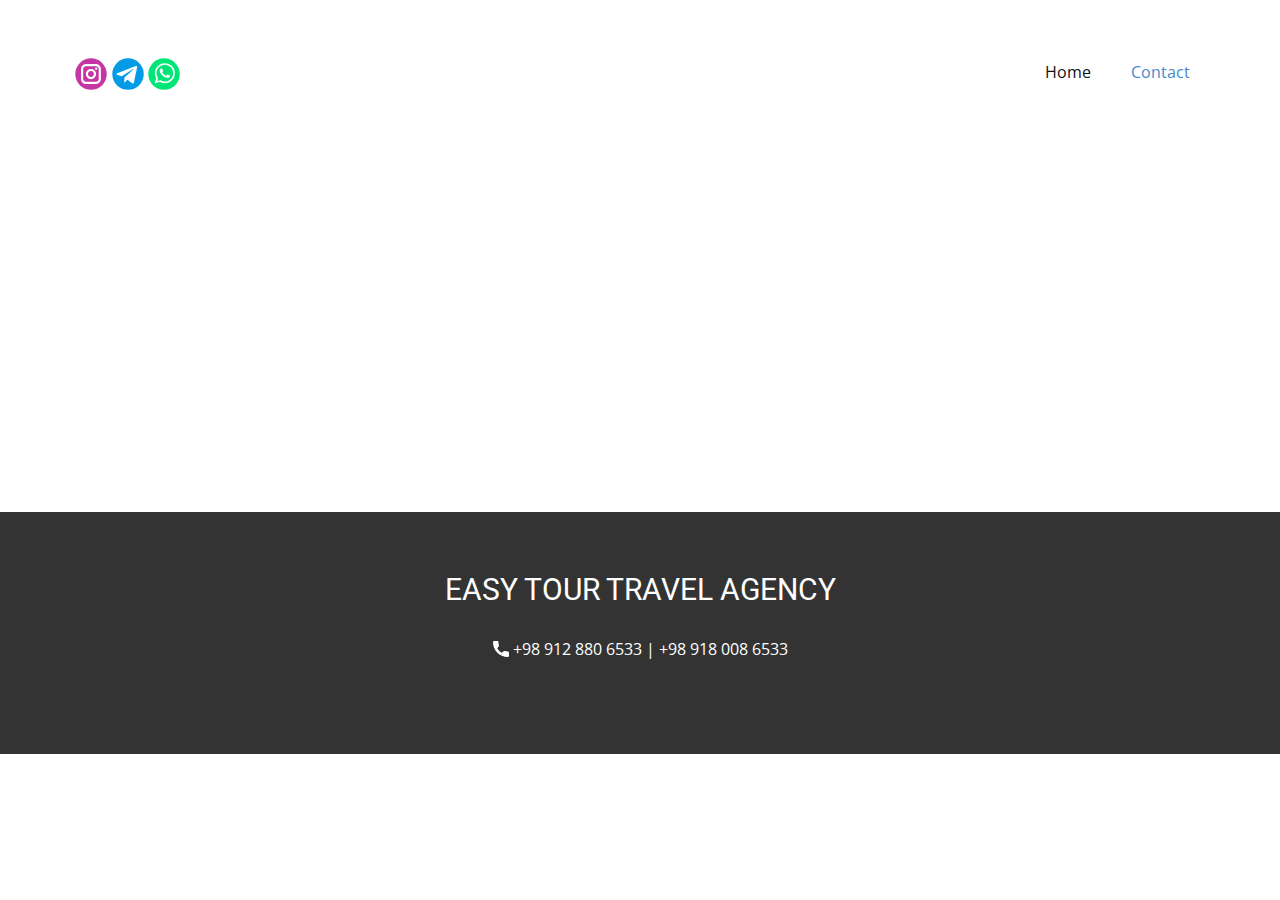
<file: Contact.html>
<!DOCTYPE html>
<html style="font-size: 16px;" lang="en"><head>
    <meta name="viewport" content="width=device-width, initial-scale=1.0">
    <meta charset="utf-8">
    <meta name="keywords" content="">
    <meta name="description" content="">
    <title>Contact</title>
    <link rel="stylesheet" href="nicepage.css" media="screen">
<link rel="stylesheet" href="Contact.css" media="screen">
    <script class="u-script" type="text/javascript" src="jquery.js" defer=""></script>
    <script class="u-script" type="text/javascript" src="nicepage.js" defer=""></script>
    <meta name="generator" content="Nicepage 8.0.8, nicepage.com">
    
    
    
    <link id="u-page-google-font" rel="stylesheet" href="https://fonts.googleapis.com/css2?display=swap&amp;family=Roboto:ital,wght@0,100;0,200;0,300;0,400;0,500;0,600;0,700;0,800;0,900;1,100;1,200;1,300;1,400;1,500;1,600;1,700;1,800;1,900&amp;family=Open+Sans:ital,wght@0,300;0,400;0,500;0,600;0,700;0,800;1,300;1,400;1,500;1,600;1,700;1,800">
    <script type="application/ld+json">{
		"@context": "http://schema.org",
		"@type": "Organization",
		"name": "",
		"sameAs": [
				"https://instagram.com/easytour.ir",
				"https://t.me/easytourtel",
				"https://wa.me/989128806533"
		]
}</script>
    <meta name="theme-color" content="#478ac9">
    <meta property="og:title" content="Contact">
    <meta property="og:type" content="website">
  <meta data-intl-tel-input-cdn-path="intlTelInput/"></head>
  <body data-path-to-root="./" data-include-products="false" class="u-body u-xl-mode" data-lang="en"><header class="u-clearfix u-header u-header" id="header"><div class="u-clearfix u-sheet u-valign-middle-lg u-sheet-1">
        <div class="u-social-icons u-social-icons-1">
          <a class="u-social-url" title="instagram" target="_blank" href="https://instagram.com/easytour.ir"><span class="u-icon u-social-icon u-social-instagram u-icon-1"><svg class="u-svg-link" preserveAspectRatio="xMidYMin slice" viewBox="0 0 112 112" style=""><use xlink:href="#svg-4765"></use></svg><svg class="u-svg-content" viewBox="0 0 112 112" x="0" y="0" id="svg-4765"><circle fill="currentColor" cx="56.1" cy="56.1" r="55"></circle><path fill="#FFFFFF" d="M55.9,38.2c-9.9,0-17.9,8-17.9,17.9C38,66,46,74,55.9,74c9.9,0,17.9-8,17.9-17.9C73.8,46.2,65.8,38.2,55.9,38.2
z M55.9,66.4c-5.7,0-10.3-4.6-10.3-10.3c-0.1-5.7,4.6-10.3,10.3-10.3c5.7,0,10.3,4.6,10.3,10.3C66.2,61.8,61.6,66.4,55.9,66.4z"></path><path fill="#FFFFFF" d="M74.3,33.5c-2.3,0-4.2,1.9-4.2,4.2s1.9,4.2,4.2,4.2s4.2-1.9,4.2-4.2S76.6,33.5,74.3,33.5z"></path><path fill="#FFFFFF" d="M73.1,21.3H38.6c-9.7,0-17.5,7.9-17.5,17.5v34.5c0,9.7,7.9,17.6,17.5,17.6h34.5c9.7,0,17.5-7.9,17.5-17.5V38.8
C90.6,29.1,82.7,21.3,73.1,21.3z M83,73.3c0,5.5-4.5,9.9-9.9,9.9H38.6c-5.5,0-9.9-4.5-9.9-9.9V38.8c0-5.5,4.5-9.9,9.9-9.9h34.5
c5.5,0,9.9,4.5,9.9,9.9V73.3z"></path></svg></span>
          </a>
          <a class="u-social-url" target="_blank" data-type="Telegram" title="Telegram" href="https://t.me/easytourtel"><span class="u-icon u-social-icon u-social-telegram u-icon-2"><svg class="u-svg-link" preserveAspectRatio="xMidYMin slice" viewBox="0 0 112 112" style=""><use xlink:href="#svg-6a31"></use></svg><svg class="u-svg-content" viewBox="0 0 112 112" x="0" y="0" id="svg-6a31"><circle fill="currentColor" cx="56.1" cy="56.1" r="55"></circle><path fill="#FFFFFF" d="M18.4,53.2l64.7-24.9c3-1.1,5.6,0.7,4.7,5.3l0,0l-11,51.8c-0.8,3.7-3,4.6-6.1,2.8L53.9,75.8l-8.1,7.8
	c-0.9,0.9-1.7,1.6-3.4,1.6l1.2-17l31.1-28c1.4-1.2-0.3-1.9-2.1-0.7L34.2,63.7l-16.6-5.2C14,57.4,14,54.9,18.4,53.2L18.4,53.2z"></path></svg></span>
          </a>
          <a class="u-social-url" target="_blank" data-type="Whatsapp" title="Whatsapp" href="https://wa.me/989128806533"><span class="u-icon u-social-icon u-social-whatsapp u-icon-3"><svg class="u-svg-link" preserveAspectRatio="xMidYMin slice" viewBox="0 0 112 112" style=""><use xlink:href="#svg-1cb2"></use></svg><svg class="u-svg-content" viewBox="0 0 112 112" x="0" y="0" id="svg-1cb2"><circle fill="currentColor" cx="56.1" cy="56.1" r="55"></circle><path fill="#FFFFFF" d="M83.8,28.3C77.2,21.7,68.4,18,59,18c-19.3,0-35.1,15.7-35.1,35.1c0,6.2,1.6,12.2,4.7,17.5l-5,18.2L42.2,84
	c5.1,2.8,10.9,4.3,16.8,4.3h0l0,0c19.3,0,35.1-15.7,35.1-35.1C94.1,43.8,90.5,35,83.8,28.3 M59,82.3L59,82.3
	c-5.2,0-10.4-1.4-14.9-4.1l-1.1-0.6l-11,2.9L35,69.8l-0.7-1.1c-2.9-4.6-4.5-10-4.5-15.5C29.8,37,42.9,24,59,24
	c7.8,0,15.1,3,20.6,8.6c5.5,5.5,8.5,12.8,8.5,20.6C88.2,69.2,75.1,82.3,59,82.3 M75,60.5c-0.9-0.4-5.2-2.6-6-2.9
	c-0.8-0.3-1.4-0.4-2,0.4s-2.3,2.9-2.8,3.4c-0.5,0.6-1,0.7-1.9,0.2c-0.9-0.4-3.7-1.4-7.1-4.4c-2.6-2.3-4.4-5.2-4.9-6.1
	c-0.5-0.9-0.1-1.4,0.4-1.8c0.4-0.4,0.9-1,1.3-1.5c0.4-0.5,0.6-0.9,0.9-1.5c0.3-0.6,0.1-1.1-0.1-1.5c-0.2-0.4-2-4.8-2.7-6.5
	c-0.7-1.7-1.4-1.5-2-1.5c-0.5,0-1.1,0-1.7,0c-0.6,0-1.5,0.2-2.3,1.1c-0.8,0.9-3.1,3-3.1,7.3c0,4.3,3.1,8.5,3.6,9.1
	c0.4,0.6,6.2,9.4,15,13.2c2.1,0.9,3.7,1.4,5,1.8c2.1,0.7,4,0.6,5.5,0.3c1.7-0.3,5.2-2.1,5.9-4.2c0.7-2,0.7-3.8,0.5-4.2
	C76.5,61.1,75.9,60.9,75,60.5"></path></svg></span>
          </a>
        </div>
        <nav class="u-menu u-menu-one-level u-offcanvas u-menu-1" role="navigation" aria-label="Menu navigation">
          <div class="menu-collapse" style="font-size: 1rem; letter-spacing: 0px;">
            <a class="u-button-style u-custom-left-right-menu-spacing u-custom-padding-bottom u-custom-top-bottom-menu-spacing u-hamburger-link u-nav-link u-text-active-palette-1-base u-text-hover-palette-2-base" href="#" tabindex="-1" aria-label="Open menu" aria-controls="4643">
              <svg class="u-svg-link" viewBox="0 0 24 24"><use xlink:href="#menu-hamburger"></use></svg>
              <svg class="u-svg-content" version="1.1" id="menu-hamburger" viewBox="0 0 16 16" x="0px" y="0px" xmlns:xlink="http://www.w3.org/1999/xlink" xmlns="http://www.w3.org/2000/svg"><g><rect y="1" width="16" height="2"></rect><rect y="7" width="16" height="2"></rect><rect y="13" width="16" height="2"></rect>
</g></svg>
            </a>
          </div>
          <div class="u-custom-menu u-nav-container">
            <ul class="u-nav u-unstyled u-nav-1" role="menubar"><li role="none" class="u-nav-item"><a role="menuitem" class="u-button-style u-nav-link u-text-active-palette-1-base u-text-hover-palette-2-base" href="./" style="padding: 10px 20px;">Home</a>
</li><li role="none" class="u-nav-item"><a role="menuitem" class="u-button-style u-nav-link u-text-active-palette-1-base u-text-hover-palette-2-base" href="Contact.html" style="padding: 10px 20px;">Contact</a>
</li></ul>
          </div>
          <div class="u-custom-menu u-nav-container-collapse" id="4643" role="region" aria-label="Menu panel">
            <div class="u-black u-container-style u-inner-container-layout u-opacity u-opacity-95 u-sidenav">
              <div class="u-inner-container-layout u-sidenav-overflow">
                <div class="u-menu-close" tabindex="-1" aria-label="Close menu"></div>
                <ul class="u-align-center u-nav u-popupmenu-items u-unstyled u-nav-2" role="menubar"><li role="none" class="u-nav-item"><a role="menuitem" class="u-button-style u-nav-link" href="./">Home</a>
</li><li role="none" class="u-nav-item"><a role="menuitem" class="u-button-style u-nav-link" href="Contact.html">Contact</a>
</li></ul>
              </div>
            </div>
            <div class="u-black u-menu-overlay u-opacity u-opacity-70"></div>
          </div>
        </nav>
      </div></header>
    <section class="u-clearfix u-section-1" id="block-1">
      <div class="u-clearfix u-sheet u-sheet-1"></div>
    </section>
    
    
    
    <footer class="u-align-center u-clearfix u-container-align-center u-footer u-grey-80 u-footer" id="footer"><div class="u-clearfix u-sheet u-valign-middle u-sheet-1">
        <h3 class="u-text u-text-1">EASY TOUR TRAVEL AGENCY</h3>
        <a href="" class="u-active-none u-btn u-btn-rectangle u-button-style u-hover-none u-none u-btn-1"><span class="u-icon"><svg class="u-svg-content" viewBox="0 0 405.333 405.333" x="0px" y="0px" style="width: 1em; height: 1em;"><path d="M373.333,266.88c-25.003,0-49.493-3.904-72.704-11.563c-11.328-3.904-24.192-0.896-31.637,6.699l-46.016,34.752    c-52.8-28.181-86.592-61.952-114.389-114.368l33.813-44.928c8.512-8.512,11.563-20.971,7.915-32.64    C142.592,81.472,138.667,56.96,138.667,32c0-17.643-14.357-32-32-32H32C14.357,0,0,14.357,0,32    c0,205.845,167.488,373.333,373.333,373.333c17.643,0,32-14.357,32-32V298.88C405.333,281.237,390.976,266.88,373.333,266.88z"></path></svg></span>&nbsp;+98 912 880 6533 | +98 918 008 6533
        </a>
      </div></footer>
    <section class="u-backlink u-clearfix u-grey-80"></section>
  
</body></html>
</file>
